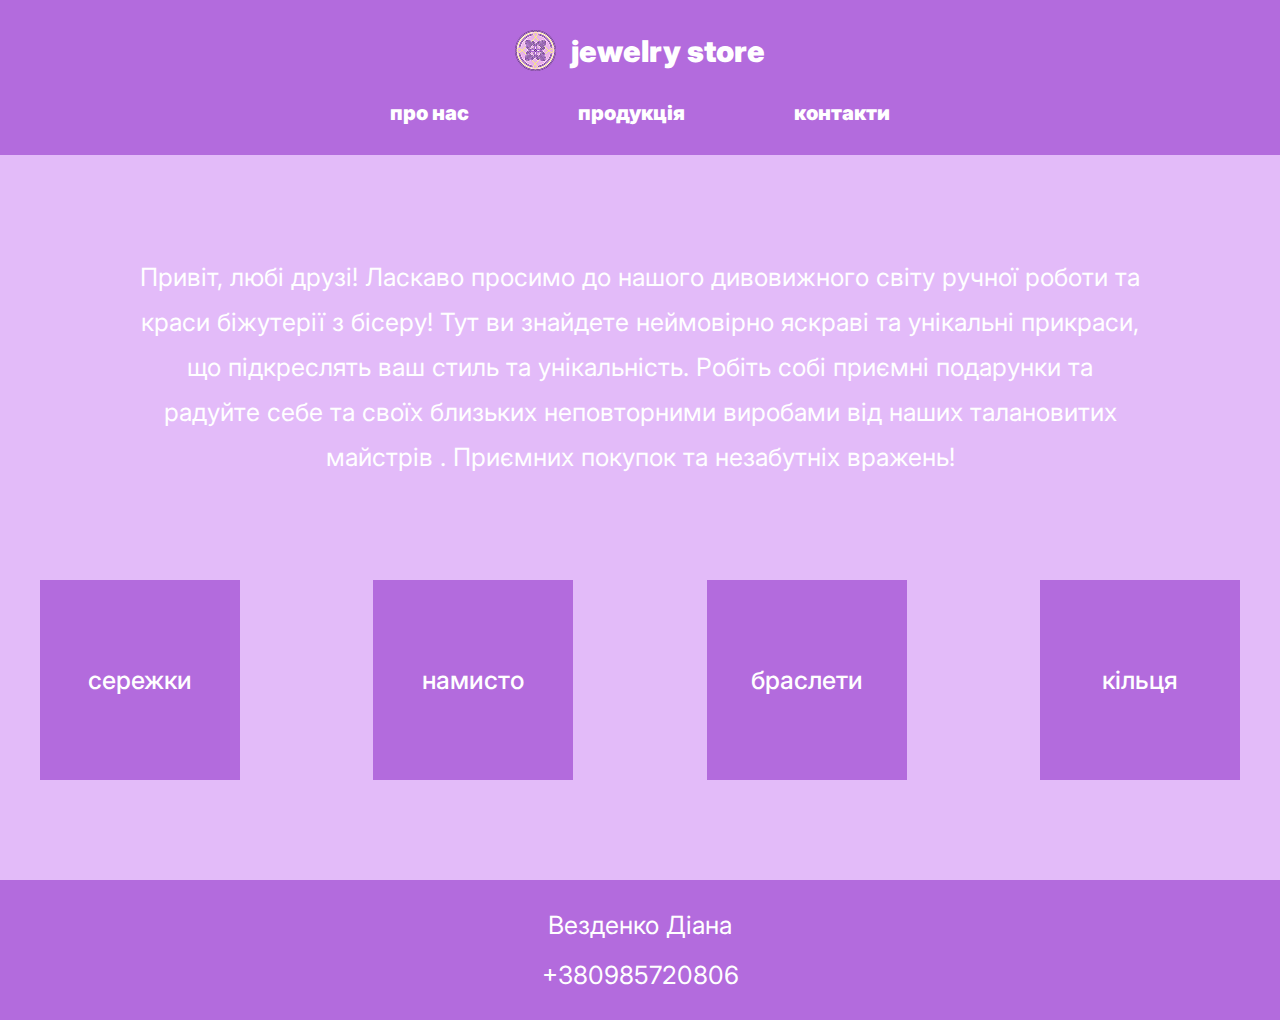
<file: index.html>
<!DOCTYPE html>
<html lang="uk">
<head>
    <meta charset="UTF-8">
    <meta name="viewport" content="width=device-width, initial-scale=1.0">
    <title>Jewelry store</title>
    <link rel="stylesheet" href="./css/main.css">
</head>
<body>
    <header>
        <div class="logo">
        <img src="./img/logo.png">
        <p class="logo-text">jewelry store</p>
        </div>
        <ul class="main-menu">
            <li><a href="" class="main-menu-item">про нас</a></li>
            <li><a href="" class="main-menu-item">продукція</a></li>
            <li><a href="" class="main-menu-item">контакти</a></li>
        </ul>
    </header>
    <main>
        <p class="main-text">
            Привіт, любі друзі! Ласкаво просимо до
 нашого дивовижного світу ручної роботи
 та краси біжутерії з бісеру! Тут ви знайдете
 неймовірно яскраві та унікальні прикраси,
 що підкреслять ваш стиль та унікальність.
 Робіть собі приємні подарунки та радуйте
 себе та своїх близьких неповторними
 виробами від наших талановитих майстрів
. Приємних покупок та незабутніх вражень!
        </p>
        <div class="block-menu">
            <a href="./pages/serezki.html" class="block-menu-item">сережки</a>
            <a href="./pages/namysto.html" class="block-menu-item">намисто</a>
            <a href="./pages/braslet.html" class="block-menu-item">браслети</a>
            <a href="./pages/kilcia.html" class="block-menu-item">кільця</a>
        </div>
    </main>
    <footer>
        <p>Везденко  Діана</p>
        <a href="tel:+380985720806">+380985720806</a>
    </footer>
</body>
</html>
</file>
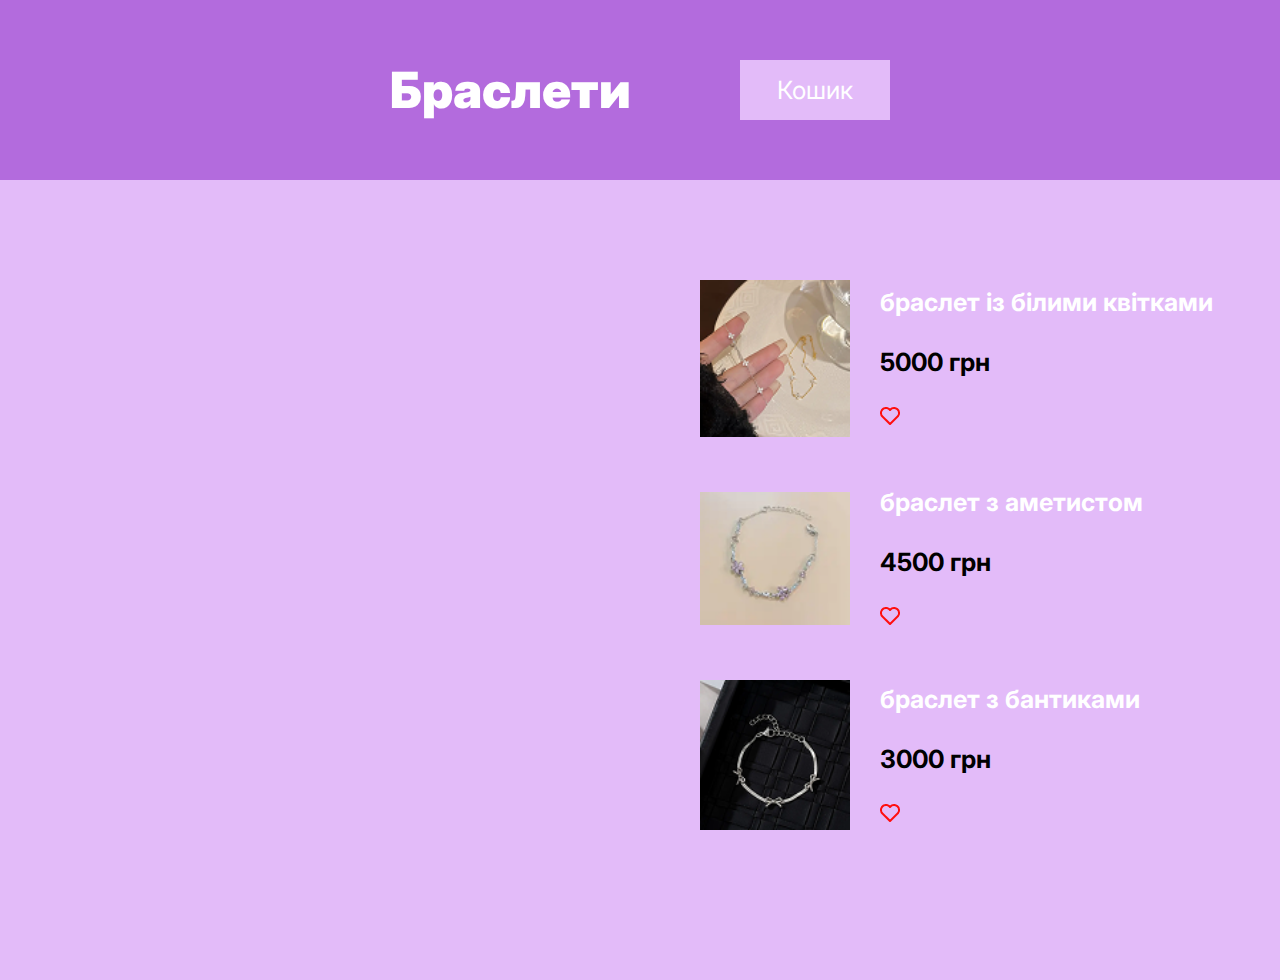
<file: pages/braslet.html>
<!DOCTYPE html>
<html lang="en">
<head>
    <meta charset="UTF-8">
    <meta name="viewport" content="width=device-width, initial-scale=1.0">
    <title>Браслети</title>
    <link rel="stylesheet" href="../css/shop.css">
</head>
<body>
    <header>
        <div class="header">
        <h1>Браслети</h1>
        <a href="../pages/cart.html" class="shop">Кошик</a>
        </div>
    </header>
    <main class="products">
        <div class="product" data-name="браслет із білими квітками" data-price="5000" data-image="../img/b1.png">
            <img src="../img/b1.png" width="150">
            <div class="product-text">
                <p class="product-title">браслет із білими квітками</p>
                <p class="price">5000 грн</p>
                <img src="../img/hart.png" class="add-to-cart">
            </div>
        </div>

        <div class="product" data-name="браслет з аметистом" data-price="4500" data-image="../img/b2.png">
            <img src="../img/b2.png" width="150">
            <div class="product-text">
                <p class="product-title">браслет з аметистом</p>
                <p class="price">4500 грн</p>
                <img src="../img/hart.png" class="add-to-cart">
            </div>
        </div>

        <div class="product" data-name="браслет з бантиками" data-price="3000" data-image="../img/b3.png">
            <img src="../img/b3.png" width="150">
            <div class="product-text">
                <p class="product-title">браслет з бантиками</p>
                <p class="price">3000 грн</p>
                <img src="../img/hart.png" class="add-to-cart">
            </div>
        </div>
    </main>

    <script src="../js/script.js"></script>
</body>
</html>
</file>
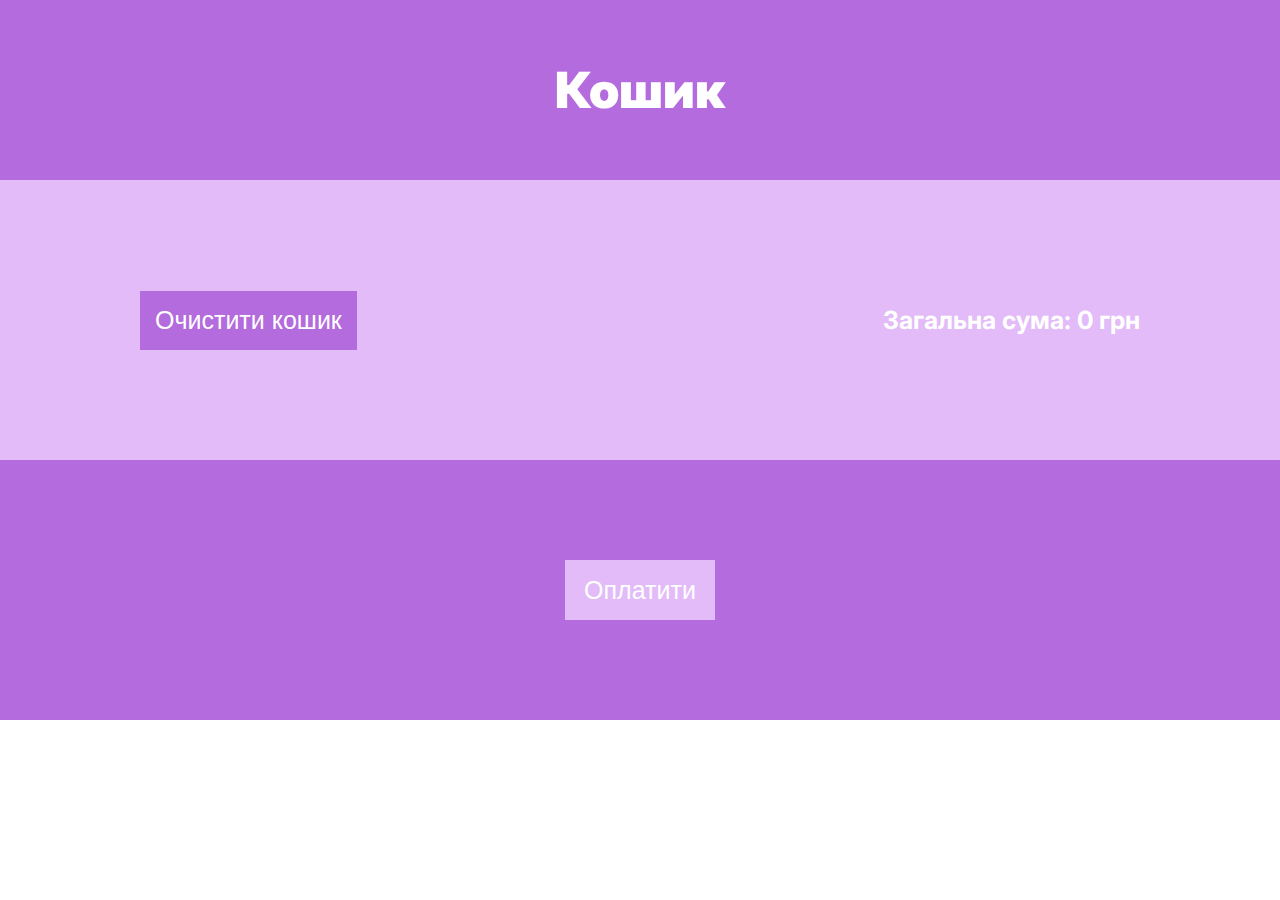
<file: pages/cart.html>
<!DOCTYPE html>
<html lang="en">
<head>
    <meta charset="UTF-8">
    <title>Кошик</title>
    <link rel="stylesheet" href="../css/cart.css">
</head>
<body>
    <header>
        <h1>Кошик</h1>
    </header>

    <main>
        <div class="cart-items"></div>
        <div class="total-block">
        <button id="clear-cart">Очистити кошик</button>
        <p>Загальна сума: <span id="total-price">0</span> грн</p>
        </div>
    </main>

    <footer>
        <button onclick="alert('Дякую за покупку!')">Оплатити</button>
    </footer>

    <script src="../js/cart.js"></script>
    <script src="../js/script.js"></script>
    
</body>
</html>
</file>
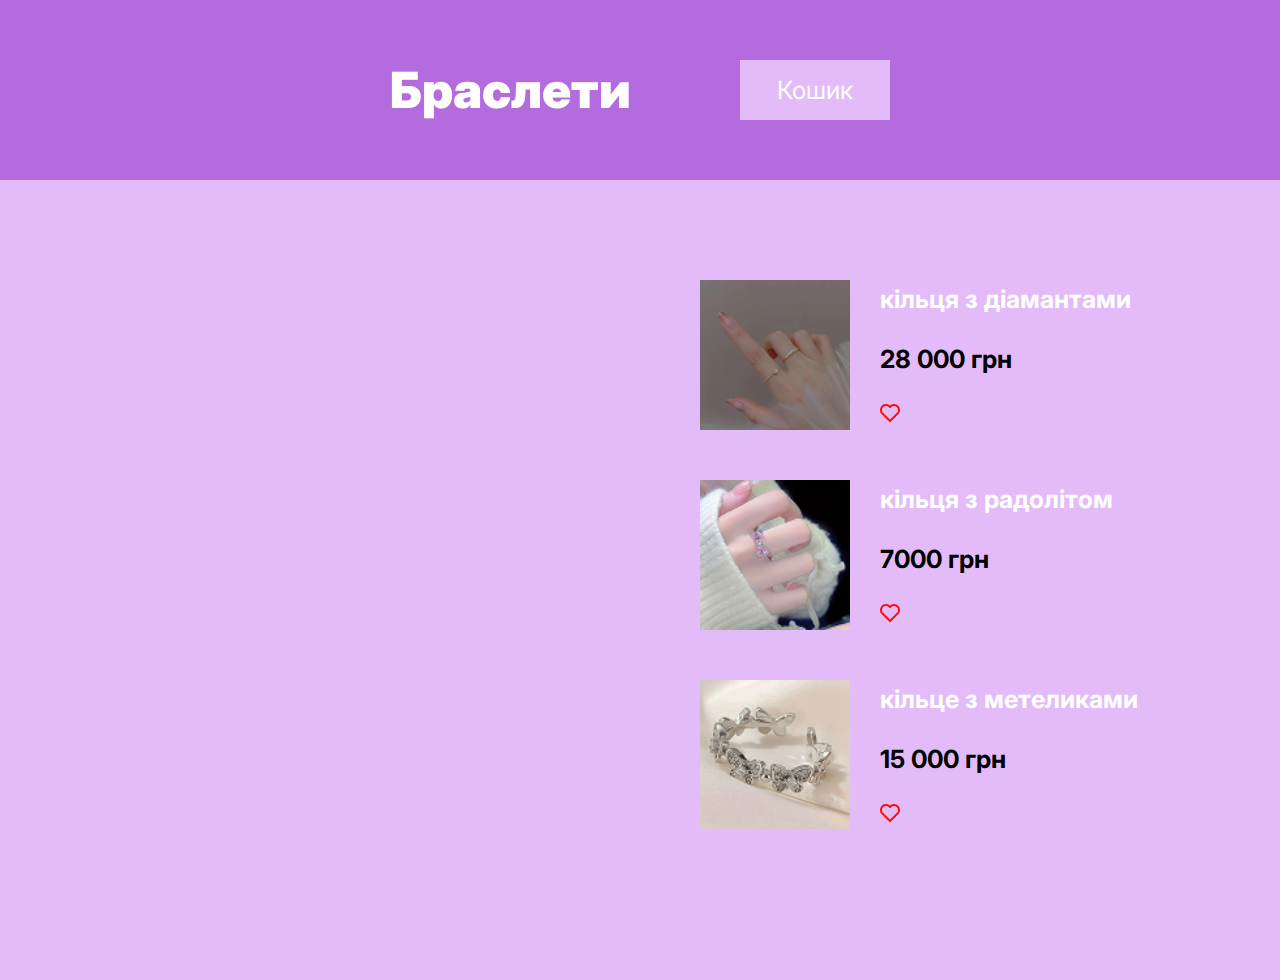
<file: pages/kilcia.html>
<!DOCTYPE html>
<html lang="en">
<head>
    <meta charset="UTF-8">
    <meta name="viewport" content="width=device-width, initial-scale=1.0">
    <title>Кільця</title>
    <link rel="stylesheet" href="../css/shop.css">
</head>
<body>
    <header>
        <div class="header">
        <h1>Браслети</h1>
        <a href="../pages/cart.html" class="shop">Кошик</a>
        </div>
    </header>
    <main class="products">
        <div class="product" data-name="кільця з діамантами" data-price="28000" data-image="../img/k1.png">
            <img src="../img/k1.png" width="150">
            <div class="product-text">
                <p class="product-title">кільця з діамантами</p>
                <p class="price">28 000 грн</p>
                <img src="../img/hart.png" class="add-to-cart">
            </div>
        </div>

        <div class="product" data-name="кільця з радолітом" data-price="7000" data-image="../img/k2.png">
            <img src="../img/k2.png" width="150">
            <div class="product-text">
                <p class="product-title">кільця з радолітом</p>
                <p class="price">7000 грн</p>
                <img src="../img/hart.png" class="add-to-cart">
            </div>
        </div>

        <div class="product" data-name="кільце з метеликами" data-price="15000" data-image="../img/k3.png">
            <img src="../img/k3.png" width="150">
            <div class="product-text">
                <p class="product-title">кільце з метеликами</p>
                <p class="price">15 000 грн</p>
                <img src="../img/hart.png" class="add-to-cart">
            </div>
        </div>
    </main>

    <script src="../js/script.js"></script>
</body>
</html>
</file>
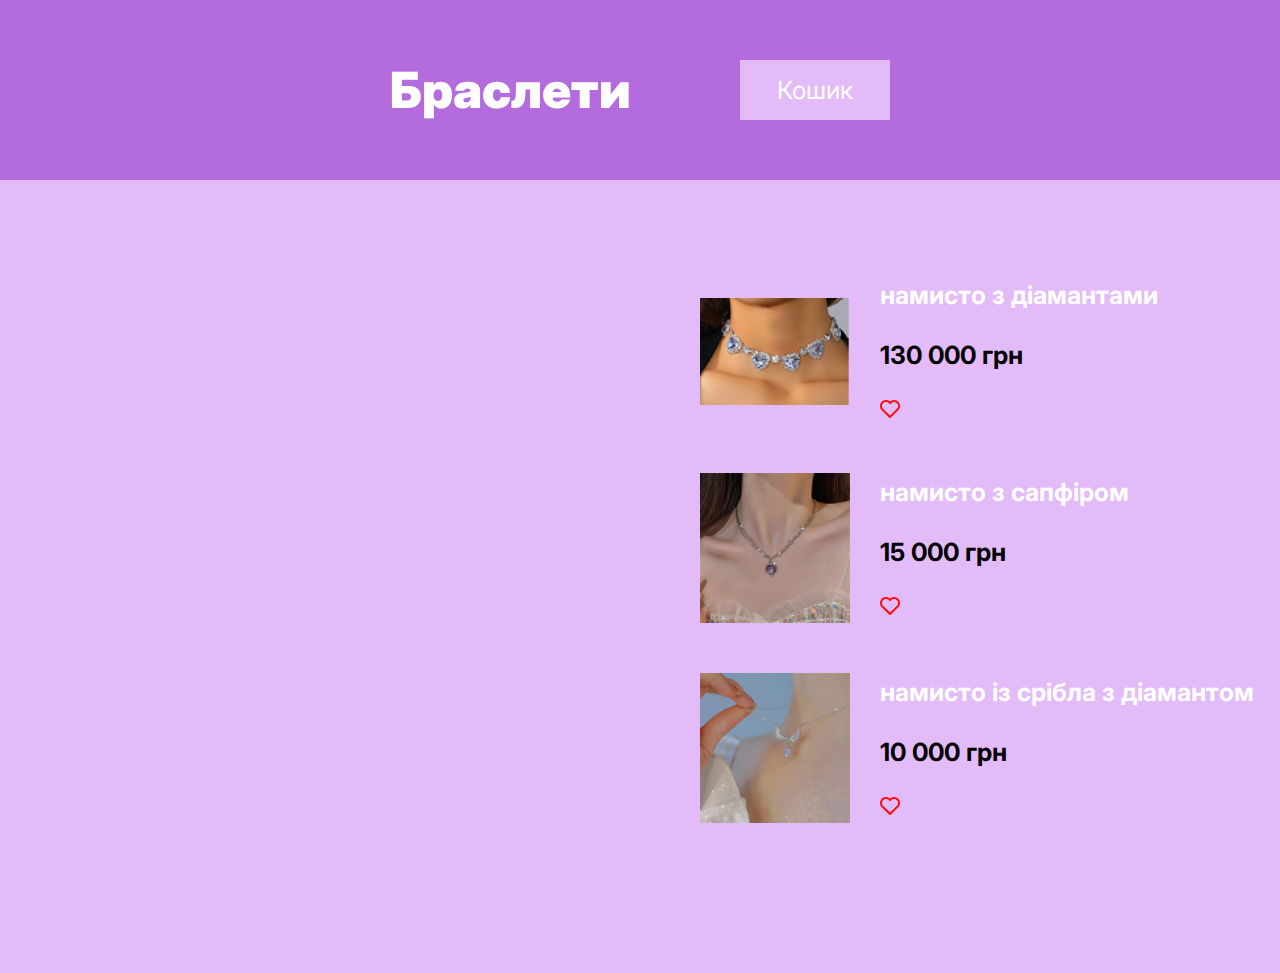
<file: pages/namysto.html>
<!DOCTYPE html>
<html lang="en">
<head>
    <meta charset="UTF-8">
    <meta name="viewport" content="width=device-width, initial-scale=1.0">
    <title>Намисто</title>
    <link rel="stylesheet" href="../css/shop.css">
</head>
<body>
    <header>
        <div class="header">
        <h1>Браслети</h1>
        <a href="../pages/cart.html" class="shop">Кошик</a>
        </div>
    </header>
    <main class="products">
        <div class="product" data-name="намисто з діамантами" data-price="130000" data-image="../img/n1.png">
            <img src="../img/n1.png" width="150">
            <div class="product-text">
                <p class="product-title">намисто з діамантами</p>
                <p class="price">130 000 грн</p>
                <img src="../img/hart.png" class="add-to-cart">
            </div>
        </div>

        <div class="product" data-name="намисто з сапфіром" data-price="15000" data-image="../img/n2.png">
            <img src="../img/n2.png" width="150">
            <div class="product-text">
                <p class="product-title">намисто з сапфіром</p>
                <p class="price">15 000 грн</p>
                <img src="../img/hart.png" class="add-to-cart">
            </div>
        </div>

        <div class="product" data-name="намисто  із срібла з діамантом" data-price="10000" data-image="../img/n3.png">
            <img src="../img/n3.png" width="150">
            <div class="product-text">
                <p class="product-title">намисто  із срібла з діамантом</p>
                <p class="price">10 000 грн</p>
                <img src="../img/hart.png" class="add-to-cart">
            </div>
        </div>
    </main>

    <script src="../js/script.js"></script>
</body>
</html>
</file>
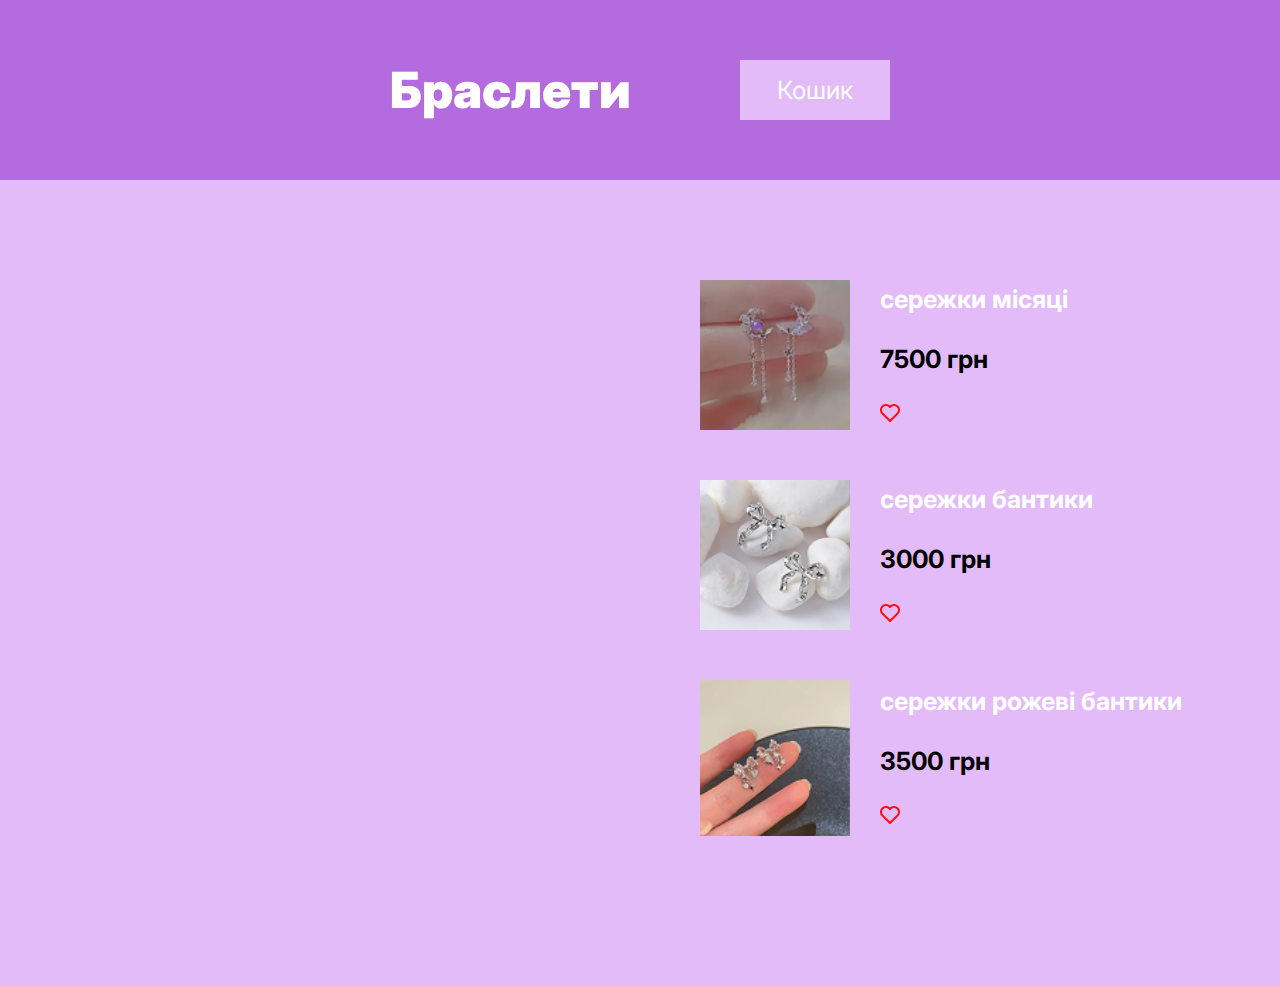
<file: pages/serezki.html>
<!DOCTYPE html>
<html lang="en">
<head>
    <meta charset="UTF-8">
    <meta name="viewport" content="width=device-width, initial-scale=1.0">
    <title>Сережки</title>
    <link rel="stylesheet" href="../css/shop.css">
</head>
<body>
    <header>
        <div class="header">
        <h1>Браслети</h1>
        <a href="../pages/cart.html" class="shop">Кошик</a>
        </div>
    </header>
    <main class="products">
        <div class="product" data-name="сережки місяці" data-price="7500" data-image="../img/s1.png">
            <img src="../img/s1.png" width="150">
            <div class="product-text">
                <p class="product-title">сережки місяці</p>
                <p class="price">7500 грн</p>
                <img src="../img/hart.png" class="add-to-cart">
            </div>
        </div>

        <div class="product" data-name="сережки бантики" data-price="3000" data-image="../img/s2.png">
            <img src="../img/s2.png" width="150">
            <div class="product-text">
                <p class="product-title">сережки бантики</p>
                <p class="price">3000 грн</p>
                <img src="../img/hart.png" class="add-to-cart">
            </div>
        </div>

        <div class="product" data-name="сережки рожеві бантики" data-price="3500" data-image="../img/s3.png">
            <img src="../img/s3.png" width="150">
            <div class="product-text">
                <p class="product-title">сережки рожеві бантики</p>
                <p class="price">3500 грн</p>
                <img src="../img/hart.png" class="add-to-cart">
            </div>
        </div>
    </main>

    <script src="../js/script.js"></script>
</body>
</html>
</file>
<file: css/main.css>
@import url('https://fonts.googleapis.com/css2?family=Inter:ital,opsz,wght@0,14..32,100..900;1,14..32,100..900&display=swap');

body{
    font-family: 'Inter';
    margin: auto;
    height: 100%;

}

header{
    background-color: #B36BDD;
}

.logo-text{
    color: white;
    font-size: 30px;
    font-weight: 900;
    margin-top: 0;
    margin-bottom: 0;
}

.logo{
    display: flex;
    justify-content: space-between;
    width: 250px;
    align-items: center;
    margin: auto;
    padding-top: 30px;
}

.main-menu-item{
    color: white;
    font-weight: 900;
    font-size: 20px;
    text-decoration: none;
}

.main-menu{
    list-style: none;
    padding-left: 0;
    
    margin-bottom: 0;
    display: flex;
    justify-content: space-between;
    width: 500px;
    margin: auto;
    margin-top: 30px;
    padding-bottom: 30px;
}

main{
    background-color: #E3BBF9;
    padding-top: 100px;
    padding-bottom: 100px;
}

.main-text{
    color: white;
    font-weight: 400;
    font-size: 25px;
    line-height: 1.8;
    width: 1000px;
    margin: auto;
    text-align: center;
}

.block-menu-item{
    background-color: #B36BDD;
    width: 200px;
    height: 200px;
    color: white;
    font-size: 25px;
    font-weight: 500;
    display: flex;
    justify-content: center;
    align-items: center;
    text-decoration: none;
}

.block-menu{
    display: flex;
    justify-content: space-between;
    width: 1200px;
    margin: auto;
    margin-top: 100px;
}

footer{
    background-color: #B36BDD;
    padding-top: 30px;
    padding-bottom: 30px;
}

footer p{
    color: white;
    font-size: 25px;
    font-weight: 400;
    text-align: center;
    margin-top: 0;
    margin-bottom: 20px;
}

footer a{
    color: white;
    text-decoration: none;
    font-size: 25px;
    font-weight: 400;
    display: block;
    text-align: center;
}
</file>
<file: css/shop.css>
@import url('https://fonts.googleapis.com/css2?family=Inter:ital,opsz,wght@0,14..32,100..900;1,14..32,100..900&display=swap');

body {
    font-family: 'Inter';
    margin: auto;
    height: 100%;

}

header {
    background-color: #B36BDD;
    padding-top: 60px;
    padding-bottom: 60px;
}

.header{
    display: flex;
    justify-content: space-between;
    align-items: center;
    width: 500px;
    margin: auto;
}

h1{
    color: white;
    font-weight: 900;
    font-size: 50px;
    text-align: center;
    margin-top: 0;
    margin-bottom: 0;
}

.shop{
    background-color: #E3BBF9;
    color: white;
    font-size: 25px;
    width: 150px;
    height: 60px;
    display: flex;
    justify-content: center;
    align-items: center;
    text-decoration: none;
}

.products{
    background-color: #E3BBF9;
    padding-top: 100px;
    padding-bottom: 100px;
    padding-left: 700px;
}

.product-title{
    color: white;
    font-size: 25px;
    font-weight: 700;
    margin-top: 0;
    margin-bottom: 0;
}

.price{
    color: black;
    font-size: 25px;
    font-weight: 700;
    margin-top: 30px;
    margin-bottom: 30px;
}

.product{
    display: flex;
    justify-content: flex-start;
    align-items: center;
    margin-bottom: 50px;
}

.product-text{
    margin-left: 30px;
}
</file>
<file: css/cart.css>
@import url('https://fonts.googleapis.com/css2?family=Inter:ital,opsz,wght@0,14..32,100..900;1,14..32,100..900&display=swap');

body {
    font-family: 'Inter';
    margin: auto;
    height: 100%;

}

header {
    background-color: #B36BDD;
    padding-top: 60px;
    padding-bottom: 60px;
}

h1 {
    color: white;
    font-weight: 900;
    font-size: 50px;
    text-align: center;
    margin-top: 0;
    margin-bottom: 0;
}

main{
    background-color: #E3BBF9;
    padding-top: 100px;
    padding-bottom: 100px;
}

#clear-cart{
    background-color: #B36BDD;
    color: white;
    border: none;
    font-size: 25px;
    padding: 15px;
}

main p{
    color: white;
    font-size: 25px;
    font-weight: 700;
}

.total-block{
    display: flex;
    justify-content: space-between;
    align-items: center;
    width: 1000px;
    margin: auto;
}

footer{
    background-color: #B36BDD;
    padding-top: 100px;
    padding-bottom: 100px;
}

footer button{
    background-color: #E3BBF9;
    border: none;
    color: white;
    font-size: 25px;
    width: 150px;
    height: 60px;
    display: flex;
    justify-content: center;
    align-items: center;
    margin: auto;
}
</file>
